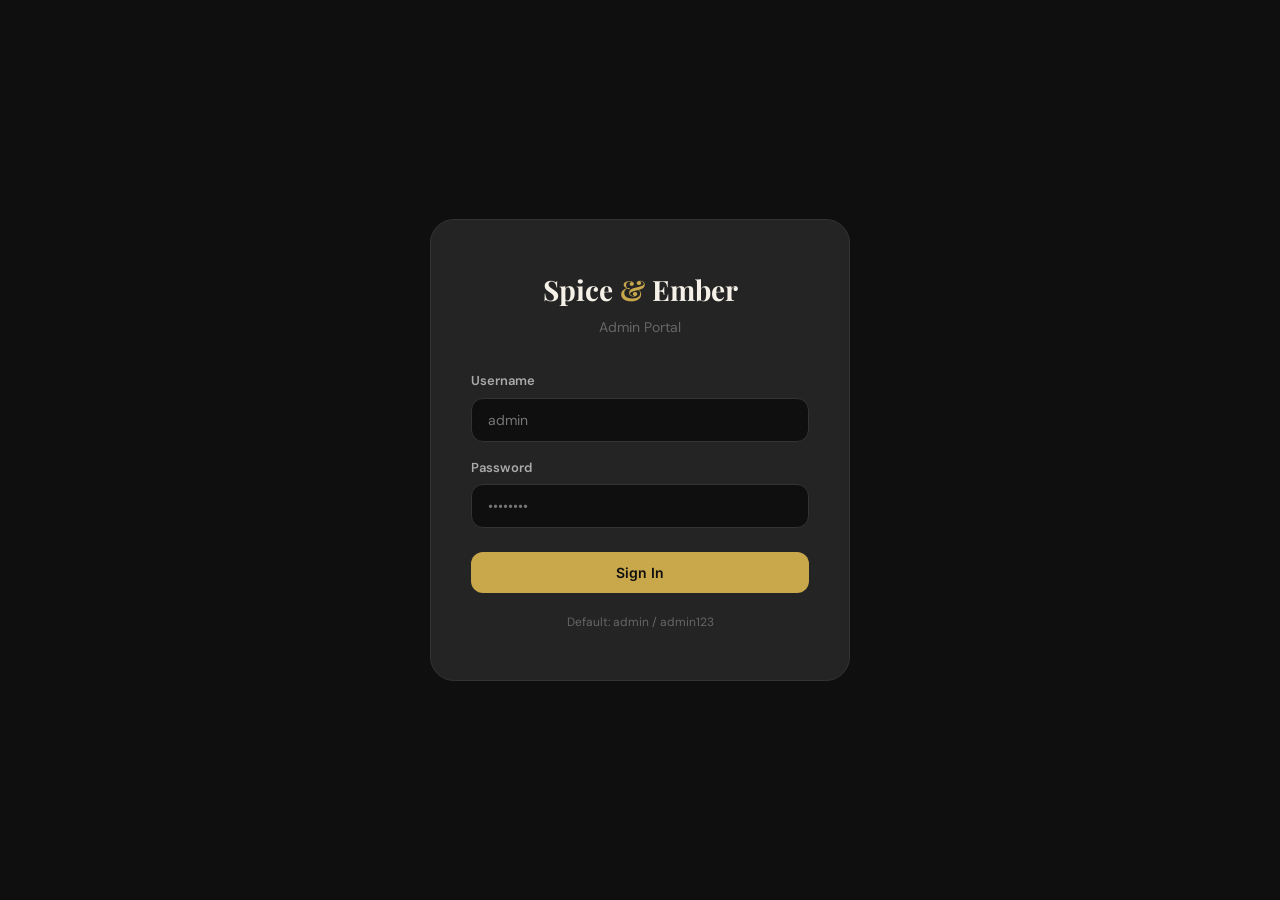
<file: admin/index.html>
<!DOCTYPE html>
<html lang="en">
<head>
  <meta charset="UTF-8">
  <meta name="viewport" content="width=device-width, initial-scale=1.0">
  <title>Admin Login — Spice & Ember</title>
  <link rel="preconnect" href="https://fonts.googleapis.com">
  <link rel="preconnect" href="https://fonts.gstatic.com" crossorigin>
  <link href="https://fonts.googleapis.com/css2?family=Playfair+Display:wght@400;600;700&family=DM+Sans:wght@400;500;700&family=Inter:wght@400;500;600;700&display=swap" rel="stylesheet">
  <link rel="stylesheet" href="../css/style.css">
  <link rel="icon" type="image/svg+xml" href="data:image/svg+xml,<svg xmlns='http://www.w3.org/2000/svg' viewBox='0 0 24 24'><path fill='%23C9A84C' d='M12 2C9 7 6 9.5 6 14a6 6 0 0 0 12 0c0-4.5-3-7-6-12zm0 18a4 4 0 0 1-4-4c0-2.5 1.5-4.3 4-7.5 2.5 3.2 4 5 4 7.5a4 4 0 0 1-4 4z'/></svg>">
  <style>
    .admin-login-section {
      min-height: 100vh;
      display: flex;
      align-items: center;
      justify-content: center;
      padding: 20px;
    }
    .admin-login-card {
      background: var(--surface);
      border: 1px solid var(--border);
      border-radius: var(--radius-xl);
      padding: 48px 40px;
      width: 100%;
      max-width: 420px;
      text-align: center;
    }
    .admin-login-logo {
      font-family: var(--font-heading);
      font-size: 28px;
      font-weight: 700;
      color: var(--cream);
      margin-bottom: 4px;
    }
    .admin-login-logo span { color: var(--gold); }
    .admin-login-sub {
      font-size: 14px;
      color: var(--text-muted);
      margin-bottom: 32px;
    }
    .admin-login-card .form-group {
      text-align: left;
    }
    .admin-login-error {
      background: rgba(239,68,68,0.1);
      color: var(--error);
      padding: 10px 16px;
      border-radius: var(--radius-sm);
      font-size: 13px;
      margin-bottom: 16px;
      display: none;
    }
  </style>
</head>
<body>
  <section class="admin-login-section">
    <div class="admin-login-card">
      <div class="admin-login-logo">Spice <span>&amp;</span> Ember</div>
      <p class="admin-login-sub">Admin Portal</p>
      <div class="admin-login-error" id="loginError">Invalid credentials. Please try again.</div>
      <form id="adminLoginForm">
        <div class="form-group">
          <label for="username">Username</label>
          <input type="text" id="username" name="username" placeholder="admin" required>
        </div>
        <div class="form-group">
          <label for="password">Password</label>
          <input type="password" id="password" name="password" placeholder="••••••••" required>
        </div>
        <button type="submit" class="btn btn-primary btn-full" style="margin-top:8px">Sign In</button>
      </form>
      <p style="margin-top:20px;font-size:12px;color:var(--text-muted)">Default: admin / admin123</p>
    </div>
  </section>

  <script>
    document.getElementById('adminLoginForm').addEventListener('submit', function(e) {
      e.preventDefault();
      const username = document.getElementById('username').value;
      const password = document.getElementById('password').value;
      if (username === 'admin' && password === 'admin123') {
        localStorage.setItem('spice-ember-admin', 'true');
        window.location.href = 'dashboard.html';
      } else {
        document.getElementById('loginError').style.display = 'block';
      }
    });
  </script>
</body>
</html>
</file>
<file: css/style.css>
/* ============================================
   SPICE & EMBER - MAIN STYLESHEET
   ============================================ */

:root {
  --bg: #0f0f0f;
  --bg-secondary: #1a1a1a;
  --surface: #242424;
  --surface-2: #2d2d2d;
  --gold: #c9a84c;
  --gold-light: #e8c76a;
  --cream: #f5f0e8;
  --text-primary: #f5f0e8;
  --text-secondary: #aaaaaa;
  --text-muted: #666666;
  --border: #333333;
  --border-light: #444444;
  --success: #4caf50;
  --error: #e53935;
  --overlay: rgba(0,0,0,0.85);
  --shadow: rgba(0,0,0,0.3);
  --font-heading: 'Playfair Display', serif;
  --font-body: 'DM Sans', sans-serif;
  --font-accent: 'Inter', sans-serif;
  --radius-sm: 8px;
  --radius-md: 12px;
  --radius-lg: 16px;
  --radius-xl: 24px;
  --transition: 0.3s ease;
}

body.light-mode {
  --bg: #f8f5f0;
  --bg-secondary: #ffffff;
  --surface: #ffffff;
  --surface-2: #f0ebe3;
  --gold: #b8943e;
  --gold-light: #c9a84c;
  --cream: #1a1a1a;
  --text-primary: #1a1a1a;
  --text-secondary: #555555;
  --text-muted: #888888;
  --border: #e0d8cc;
  --border-light: #d0c8bc;
  --overlay: rgba(0,0,0,0.5);
  --shadow: rgba(0,0,0,0.1);
}

*, *::before, *::after { margin: 0; padding: 0; box-sizing: border-box; }
html { scroll-behavior: smooth; -webkit-font-smoothing: antialiased; }
body { font-family: var(--font-body); background: var(--bg); color: var(--text-primary); line-height: 1.6; min-height: 100vh; overflow-x: hidden; transition: background 0.3s, color 0.3s; }
body * { transition: background 0.3s, color 0.3s, border-color 0.3s, box-shadow 0.3s; }
h1,h2,h3,h4,h5,h6 { font-family: var(--font-heading); font-weight: 700; line-height: 1.2; }
a { color: var(--gold); text-decoration: none; }
a:hover { color: var(--gold-light); }
img { max-width: 100%; height: auto; display: block; }

::-webkit-scrollbar { width: 8px; height: 8px; }
::-webkit-scrollbar-track { background: var(--bg-secondary); }
::-webkit-scrollbar-thumb { background: var(--border); border-radius: 4px; }
::-webkit-scrollbar-thumb:hover { background: var(--text-muted); }

@keyframes fadeInUp { from { opacity: 0; transform: translateY(30px); } to { opacity: 1; transform: translateY(0); } }
@keyframes fadeInDown { from { opacity: 0; transform: translateY(-30px); } to { opacity: 1; transform: translateY(0); } }
@keyframes scaleIn { from { opacity: 0; transform: scale(0.9); } to { opacity: 1; transform: scale(1); } }
@keyframes goldPulse { 0%,100% { box-shadow: 0 0 0 0 rgba(201,168,76,0.4); } 50% { box-shadow: 0 0 0 10px rgba(201,168,76,0); } }
@keyframes bounceY { 0%,100% { transform: translateY(0); } 50% { transform: translateY(-10px); } }
@keyframes spin { from { transform: rotate(0deg); } to { transform: rotate(360deg); } }
@keyframes slideInRight { from { opacity: 0; transform: translateX(100px); } to { opacity: 1; transform: translateX(0); } }
@keyframes slideInLeft { from { opacity: 0; transform: translateX(-100px); } to { opacity: 1; transform: translateX(0); } }
@keyframes wordFade { from { opacity: 0; transform: translateY(20px); } to { opacity: 1; transform: translateY(0); } }
@keyframes shimmer { 0% { background-position: -200% 0; } 100% { background-position: 200% 0; } }
@keyframes floatUp { 0%,100% { transform: translateY(0); } 50% { transform: translateY(-5px); } }
@keyframes growLine { from { width: 0; } to { width: 80px; } }
@keyframes cartShake { 0%,100% { transform: rotate(0); } 25% { transform: rotate(-10deg); } 75% { transform: rotate(10deg); } }
@keyframes slideInBottom { from { transform: translateY(100%); } to { transform: translateY(0); } }

.skeleton { background: linear-gradient(90deg, var(--surface) 25%, var(--surface-2) 50%, var(--surface) 75%); background-size: 200% 100%; animation: shimmer 1.5s infinite; border-radius: var(--radius-md); }
.skeleton-text { height: 16px; margin-bottom: 8px; }
.skeleton-title { height: 24px; width: 60%; margin-bottom: 12px; }
.skeleton-image { height: 200px; width: 100%; border-radius: var(--radius-lg); }

.stars { display: flex; align-items: center; gap: 2px; font-size: 14px; }
.star { color: var(--text-muted); }
.star.filled { color: var(--gold); }
.rating-count { font-size: 12px; color: var(--text-muted); margin-left: 4px; }

.qty-selector { display: flex; align-items: center; gap: 8px; background: var(--surface); border-radius: var(--radius-xl); padding: 4px; border: 1px solid var(--border); }
.qty-btn { width: 32px; height: 32px; border-radius: 50%; border: none; background: var(--surface-2); color: var(--text-primary); font-size: 18px; cursor: pointer; display: flex; align-items: center; justify-content: center; transition: all 0.3s; }
.qty-btn:hover { background: var(--gold); color: var(--bg); }
.qty-value { font-family: var(--font-accent); font-weight: 600; font-size: 16px; min-width: 24px; text-align: center; }

/* Theme toggle pill switch */
.theme-toggle { position: relative; width: 48px; height: 26px; border-radius: 13px; border: 1px solid var(--border); background: var(--surface); cursor: pointer; display: flex; align-items: center; padding: 2px; transition: all 0.3s; flex-shrink: 0; }
.theme-toggle:hover { border-color: var(--gold); }
.theme-toggle-track { position: absolute; inset: 0; border-radius: 13px; background: var(--surface-2); transition: background 0.3s; }
.theme-toggle-thumb { position: relative; width: 20px; height: 20px; border-radius: 50%; background: var(--gold); transition: transform 0.3s; display: flex; align-items: center; justify-content: center; }
.theme-toggle-thumb svg { width: 12px; height: 12px; fill: var(--bg); }
body.dark-mode .theme-toggle-thumb, .theme-toggle .theme-toggle-thumb { transform: translateX(0); }
body.light-mode .theme-toggle-thumb { transform: translateX(22px); }

.navbar { position: fixed; top: 0; left: 0; right: 0; z-index: 1000; background: rgba(15,15,15,0.95); backdrop-filter: blur(10px); border-bottom: 1px solid var(--border); transition: all 0.3s; }
body.light-mode .navbar { background: rgba(248,245,240,0.95); }
.navbar.scrolled { box-shadow: 0 4px 20px var(--shadow); }
.navbar-container { max-width: 1200px; margin: 0 auto; padding: 0 20px; display: flex; align-items: center; justify-content: space-between; height: 64px; }
.navbar-left, .navbar-right { display: flex; align-items: center; gap: 12px; }
.navbar-brand { font-family: var(--font-heading); font-size: 22px; font-weight: 700; color: var(--cream); display: flex; align-items: center; gap: 8px; }
.navbar-brand span { color: var(--gold); }

/* Brand name mobile fix */
@media (max-width: 480px) {
  .navbar-brand { font-size: clamp(13px, 4vw, 18px); }
}

/* Icon buttons */
.nav-icon-btn, .auth-logout-btn { background: none; border: none; cursor: pointer; padding: 6px; border-radius: 6px; transition: all 0.25s ease; display: flex; align-items: center; justify-content: center; color: var(--text-secondary); }
.nav-icon-btn:hover, .auth-logout-btn:hover { background: var(--surface); color: var(--gold); }
.nav-icon-btn svg, .auth-logout-btn svg { width: 20px; height: 20px; fill: currentColor; }

/* Auth user menu */
.auth-user-menu { display: flex; align-items: center; gap: 8px; padding: 4px 8px 4px 4px; border-radius: 12px; background: var(--surface); border: 1px solid var(--border); transition: all 0.25s ease; }
.auth-user-menu:hover { border-color: var(--gold); }
.auth-avatar { width: 30px; height: 30px; border-radius: 50%; background: linear-gradient(135deg, var(--gold), var(--gold-light)); color: #000; display: flex; align-items: center; justify-content: center; font-size: 13px; font-weight: 700; font-family: var(--font-accent); flex-shrink: 0; }
.auth-user-name { font-size: 13px; font-weight: 500; color: var(--text-primary); max-width: 100px; overflow: hidden; text-overflow: ellipsis; white-space: nowrap; }
/* Hamburger button with 3 bars */
.nav-menu-btn { width: 40px; height: 40px; border-radius: var(--radius-md); border: 1px solid var(--border); background: var(--surface); color: var(--text-primary); cursor: pointer; display: flex; align-items: center; justify-content: center; transition: all 0.3s; padding: 8px; }
.nav-menu-btn:hover { border-color: var(--gold); }
.hamburger-bars { display: flex; flex-direction: column; gap: 5px; width: 20px; }
.hamburger-bars span { display: block; height: 2px; background: var(--text-primary); border-radius: 2px; transition: all 0.3s; }
.hamburger-bars span:nth-child(1) { width: 100%; }
.hamburger-bars span:nth-child(2) { width: 75%; }
.hamburger-bars span:nth-child(3) { width: 100%; }
.nav-menu-btn:hover .hamburger-bars span { background: var(--gold); }
.nav-menu-btn:hover .hamburger-bars span:nth-child(2) { width: 100%; }
.nav-menu-btn:hover { border-color: var(--gold); }
.nav-links { display: none; align-items: center; gap: 24px; }
/* Nav links with underline hover */
.nav-links a { position: relative; color: var(--text-secondary); font-size: 14px; font-weight: 500; text-transform: uppercase; letter-spacing: 0.5px; transition: color 0.3s; padding: 4px 0; }
.nav-links a:hover, .nav-links a.active { color: var(--gold); }
.nav-links a::after { content: ''; position: absolute; bottom: -2px; left: 0; width: 0; height: 2px; background: #e05e1a; transition: width 0.25s; }
.nav-links a:hover::after, .nav-links a.active::after { width: 100%; }
/* Cart button */
.nav-cart-btn { position: relative; background: none; border: none; cursor: pointer; padding: 6px; border-radius: 6px; transition: all 0.25s ease; display: flex; align-items: center; justify-content: center; color: var(--text-secondary); text-decoration: none; }
.nav-cart-btn:hover { background: var(--surface); color: var(--gold); }
.nav-cart-btn svg { width: 20px; height: 20px; fill: currentColor; }
.cart-badge { position: absolute; top: -4px; right: -4px; width: 20px; height: 20px; border-radius: 50%; background: var(--gold); color: var(--bg); font-size: 11px; font-weight: 700; display: flex; align-items: center; justify-content: center; font-family: var(--font-accent); }
.cart-badge.shake { animation: cartShake 0.4s ease; }

/* Mobile menu overlay */
.mobile-menu-overlay { position: fixed; top: 0; left: 0; right: 0; bottom: 0; background: var(--overlay); z-index: 1050; opacity: 0; visibility: hidden; transition: all 0.3s; }
.mobile-menu-overlay.open { opacity: 1; visibility: visible; }

/* Mobile menu drawer */
.mobile-menu { position: fixed; right: 0; top: 0; height: 100vh; width: min(280px, 85vw); background: var(--bg-secondary); z-index: 1100; padding: 24px 20px; transform: translateX(100%); transition: transform 0.3s; border-left: 1px solid var(--border); display: flex; flex-direction: column; }
.mobile-menu.open { transform: translateX(0); }
.mobile-menu-header { display: flex; align-items: center; justify-content: space-between; padding-bottom: 20px; margin-bottom: 16px; border-bottom: 1px solid var(--border); }
.mobile-menu-close { background: none; border: none; cursor: pointer; padding: 6px; border-radius: 6px; transition: all 0.25s ease; display: flex; align-items: center; justify-content: center; color: var(--text-secondary); }
.mobile-menu-close:hover { background: var(--surface); color: var(--gold); }
.mobile-menu-close svg { width: 20px; height: 20px; fill: currentColor; }
.mobile-menu a { display: flex; align-items: center; gap: 12px; padding: 14px 0; color: var(--text-primary); font-size: 15px; font-weight: 500; border-bottom: 1px solid var(--border); transition: color 0.3s; text-decoration: none; }
.mobile-menu a:hover { color: var(--gold); }
.mobile-menu-divider { height: 1px; background: var(--border); margin: 12px 0; }

/* Search bar */
.search-bar { position: relative; width: 100%; max-width: 600px; margin: 0 auto; }
.search-bar input { width: 100%; padding: 14px 48px 14px 48px; border-radius: var(--radius-xl); border: 1px solid var(--border); background: var(--surface); color: var(--text-primary); font-size: 15px; font-family: var(--font-body); outline: none; transition: all 0.3s; }
.search-bar input::placeholder { color: var(--text-muted); }
.search-bar input:focus { border-color: var(--gold); box-shadow: 0 0 0 3px rgba(201,168,76,0.15); }
.search-icon { position: absolute; left: 16px; top: 50%; transform: translateY(-50%); color: var(--text-muted); pointer-events: none; display: flex; align-items: center; justify-content: center; }
.search-icon svg { width: 18px; height: 18px; fill: currentColor; }
.search-filter-btn { position: absolute; right: 12px; top: 50%; transform: translateY(-50%); width: 32px; height: 32px; border-radius: 50%; border: none; background: transparent; color: var(--text-muted); cursor: pointer; display: flex; align-items: center; justify-content: center; transition: all 0.3s; }
.search-filter-btn:hover { color: var(--gold); background: var(--surface-2); }
.search-filter-btn svg { width: 16px; height: 16px; fill: currentColor; }

.category-pills { display: flex; gap: 12px; overflow-x: auto; padding: 8px 4px; scrollbar-width: none; }
.category-pills::-webkit-scrollbar { display: none; }
.category-pill { display: flex; align-items: center; gap: 8px; padding: 10px 20px; border-radius: var(--radius-md); border: 1px solid var(--border); background: var(--surface); color: var(--text-secondary); font-size: 14px; font-weight: 500; cursor: pointer; white-space: nowrap; transition: all 0.3s; flex-shrink: 0; }
.category-pill:hover { border-color: var(--gold); color: var(--text-primary); }
.category-pill.active { background: var(--gold); color: var(--bg); border-color: var(--gold); }
.category-pill .pill-icon { font-size: 18px; }

.menu-grid { display: grid; grid-template-columns: repeat(auto-fill, minmax(280px, 1fr)); gap: 24px; padding: 20px 0; }
.menu-card { background: var(--surface); border: 1px solid var(--border); border-radius: var(--radius-lg); overflow: hidden; cursor: pointer; transition: all 0.3s; position: relative; }
.menu-card:hover { transform: translateY(-4px); border-color: var(--gold); box-shadow: 0 8px 32px rgba(201,168,76,0.1); }
.menu-card-image { position: relative; width: 100%; height: 200px; overflow: hidden; }
.menu-card-image img { width: 100%; height: 100%; object-fit: cover; transition: transform 0.3s; }
.menu-card:hover .menu-card-image img { transform: scale(1.05); }
.menu-card-badge { position: absolute; top: 12px; left: 12px; padding: 4px 10px; border-radius: var(--radius-sm); font-size: 11px; font-weight: 600; text-transform: uppercase; }
.menu-card-badge.veg { background: var(--success); color: white; }
.menu-card-badge.non-veg { background: var(--error); color: white; }
.menu-card-content { padding: 16px; }
.menu-card-name { font-family: var(--font-heading); font-size: 18px; font-weight: 700; color: var(--cream); margin-bottom: 6px; }
body.light-mode .menu-card-name { color: var(--cream); }
.menu-card-desc { font-size: 13px; color: var(--text-muted); margin-bottom: 10px; line-height: 1.4; display: -webkit-box; -webkit-line-clamp: 2; -webkit-box-orient: vertical; overflow: hidden; }
.menu-card-footer { display: flex; align-items: center; justify-content: space-between; margin-top: 12px; }
.menu-card-price { font-family: var(--font-accent); font-size: 18px; font-weight: 700; color: var(--gold); }
.menu-card-rating { display: flex; align-items: center; gap: 4px; }
.menu-card-add { position: absolute; bottom: 16px; right: 16px; width: 36px; height: 36px; border-radius: 50%; background: var(--gold); color: var(--bg); border: none; cursor: pointer; display: flex; align-items: center; justify-content: center; font-size: 20px; font-weight: 700; transition: all 0.3s; opacity: 0; transform: scale(0.8); }
.menu-card:hover .menu-card-add { opacity: 1; transform: scale(1); }
.menu-card-add:hover { transform: scale(1.1) !important; box-shadow: 0 0 20px rgba(201,168,76,0.4); }

/* ===== CONTAINER & SECTIONS ===== */
.container { max-width: 1200px; margin: 0 auto; padding: 0 20px; }
.section { padding: 80px 0; }
.section-header { text-align: center; max-width: 600px; margin: 0 auto 48px; }
.section-tag { display: inline-block; font-family: var(--font-accent); font-size: 12px; font-weight: 600; text-transform: uppercase; letter-spacing: 2px; color: var(--gold); margin-bottom: 12px; }
.section-title { font-size: 36px; color: var(--text-primary); margin-bottom: 16px; }
.section-desc { font-size: 16px; color: var(--text-secondary); line-height: 1.6; }
.section-footer { text-align: center; margin-top: 32px; }

/* ===== BUTTONS ===== */
.btn { display: inline-flex; align-items: center; justify-content: center; gap: 8px; padding: 12px 24px; border-radius: var(--radius-md); font-family: var(--font-accent); font-size: 14px; font-weight: 600; cursor: pointer; transition: all 0.3s; border: none; text-decoration: none; }
.btn-primary { background: var(--gold); color: var(--bg); }
.btn-primary:hover { background: var(--gold-light); transform: translateY(-2px); box-shadow: 0 4px 20px rgba(201,168,76,0.3); }
.btn-outline { background: transparent; color: var(--gold); border: 1px solid var(--gold); }
.btn-outline:hover { background: var(--gold); color: var(--bg); transform: translateY(-2px); }
.btn-lg { padding: 16px 32px; font-size: 16px; }
.btn-sm { padding: 8px 16px; font-size: 13px; }
.btn-full { width: 100%; }

/* ===== HERO ===== */
.hero { position: relative; min-height: 100vh; display: flex; align-items: center; justify-content: center; overflow: hidden; padding-top: 64px; }
.hero-bg { position: absolute; inset: 0; background: linear-gradient(135deg, #0f0f0f 0%, #1a0f0a 30%, #0f0f0f 60%, #1a1208 100%); }
.hero-bg::before { content: ''; position: absolute; inset: 0; background: radial-gradient(ellipse at 50% 80%, rgba(201,168,76,0.08) 0%, transparent 60%); }
.hero-overlay { position: absolute; inset: 0; background: url("data:image/svg+xml,%3Csvg width='60' height='60' viewBox='0 0 60 60' xmlns='http://www.w3.org/2000/svg'%3E%3Cg fill='none' fill-rule='evenodd'%3E%3Cg fill='%23c9a84c' fill-opacity='0.03'%3E%3Cpath d='M36 34v-4h-2v4h-4v2h4v4h2v-4h4v-2h-4zm0-30V0h-2v4h-4v2h4v4h2V6h4V4h-4zM6 34v-4H4v4H0v2h4v4h2v-4h4v-2H6zM6 4V0H4v4H0v2h4v4h2V6h4V4H6z'/%3E%3C/g%3E%3C/g%3E%3C/svg%3E"); opacity: 0.5; }
.hero-content { position: relative; z-index: 2; text-align: center; max-width: 800px; padding: 0 20px; animation: fadeInUp 1s ease; }
.hero-badge { display: inline-block; padding: 8px 20px; border-radius: 50px; background: rgba(201,168,76,0.1); border: 1px solid rgba(201,168,76,0.3); color: var(--gold); font-size: 13px; font-weight: 600; margin-bottom: 24px; font-family: var(--font-accent); }
.hero-title { font-size: clamp(48px, 8vw, 96px); font-weight: 700; line-height: 1.05; margin-bottom: 24px; color: var(--cream); }
.hero-title span { color: var(--gold); }
.hero-subtitle { font-size: 18px; color: var(--text-secondary); max-width: 560px; margin: 0 auto 40px; line-height: 1.6; }
.hero-actions { display: flex; gap: 16px; justify-content: center; flex-wrap: wrap; margin-bottom: 48px; }
.hero-stats { display: flex; justify-content: center; gap: 48px; }
.hero-stat { text-align: center; }
.hero-stat-value { display: block; font-family: var(--font-heading); font-size: 32px; font-weight: 700; color: var(--gold); }
.hero-stat-label { font-size: 13px; color: var(--text-muted); text-transform: uppercase; letter-spacing: 1px; }
.hero-scroll { position: absolute; bottom: 32px; left: 50%; transform: translateX(-50%); display: flex; flex-direction: column; align-items: center; gap: 8px; color: var(--text-muted); font-size: 12px; text-transform: uppercase; letter-spacing: 2px; animation: bounceY 2s infinite; }

/* ===== PAGE HEADER ===== */
.page-header { padding: 120px 0 60px; background: linear-gradient(180deg, var(--bg) 0%, var(--bg-secondary) 100%); text-align: center; }
.page-header-content { max-width: 600px; margin: 0 auto; }
.page-header-content h1 { font-size: 48px; margin-bottom: 16px; }
.page-header-content p { font-size: 16px; color: var(--text-secondary); }

/* ===== EXPERIENCE SECTION ===== */
.experience-section { background: var(--bg-secondary); }
.experience-grid { display: grid; grid-template-columns: 1fr 1fr; gap: 64px; align-items: center; }
.experience-content p { font-size: 16px; color: var(--text-secondary); line-height: 1.7; margin-bottom: 32px; }
.experience-features { display: flex; flex-direction: column; gap: 24px; }
.exp-feature { display: flex; gap: 16px; }
.exp-icon { font-size: 28px; flex-shrink: 0; width: 48px; height: 48px; display: flex; align-items: center; justify-content: center; background: rgba(201,168,76,0.1); border-radius: var(--radius-md); }
.exp-feature h4 { font-family: var(--font-heading); font-size: 16px; margin-bottom: 4px; }
.exp-feature p { font-size: 14px; color: var(--text-muted); margin-bottom: 0; }
.experience-image { position: relative; }
.exp-img-main { width: 100%; height: 500px; border-radius: var(--radius-xl); background: linear-gradient(135deg, var(--surface) 0%, var(--surface-2) 100%); position: relative; overflow: hidden; }
.exp-img-main::before { content: '🔥'; position: absolute; top: 50%; left: 50%; transform: translate(-50%, -50%); font-size: 120px; opacity: 0.3; }
.exp-img-accent { position: absolute; bottom: -20px; right: -20px; width: 200px; height: 200px; border-radius: var(--radius-lg); background: linear-gradient(135deg, var(--gold) 0%, var(--gold-light) 100%); opacity: 0.1; }

/* ===== TESTIMONIALS ===== */
.testimonials-section { background: var(--bg-secondary); }
.testimonials-grid { display: grid; grid-template-columns: repeat(auto-fit, minmax(280px, 1fr)); gap: 24px; }
.testimonial-card { background: var(--surface); border: 1px solid var(--border); border-radius: var(--radius-lg); padding: 24px; transition: all 0.3s; }
.testimonial-card:hover { border-color: var(--gold); transform: translateY(-4px); }
.testimonial-stars { margin-bottom: 16px; font-size: 16px; }
.testimonial-text { font-size: 15px; color: var(--text-secondary); line-height: 1.6; margin-bottom: 20px; font-style: italic; }
.testimonial-author { display: flex; align-items: center; gap: 12px; }
.testimonial-avatar { width: 40px; height: 40px; border-radius: 50%; background: var(--gold); color: var(--bg); display: flex; align-items: center; justify-content: center; font-weight: 700; font-size: 16px; }
.testimonial-name { font-weight: 600; font-size: 14px; }
.testimonial-role { font-size: 12px; color: var(--text-muted); }

/* ===== NEWSLETTER ===== */
.newsletter-section { padding: 60px 0; }
.newsletter-card { background: linear-gradient(135deg, var(--surface) 0%, var(--surface-2) 100%); border: 1px solid var(--border); border-radius: var(--radius-xl); padding: 64px; text-align: center; }
.newsletter-content { max-width: 500px; margin: 0 auto; }
.newsletter-content h2 { font-size: 32px; margin-bottom: 12px; }
.newsletter-content p { color: var(--text-secondary); margin-bottom: 24px; }
.newsletter-input-group { display: flex; gap: 12px; }
.newsletter-input-group input { flex: 1; padding: 14px 20px; border-radius: var(--radius-md); border: 1px solid var(--border); background: var(--bg); color: var(--text-primary); font-size: 15px; font-family: var(--font-body); outline: none; transition: border-color 0.3s; }
.newsletter-input-group input:focus { border-color: var(--gold); }

/* ===== FOOTER ===== */
.footer { background: var(--bg-secondary); border-top: 1px solid var(--border); padding: 64px 0 32px; }
.footer-grid { display: grid; grid-template-columns: 2fr 1fr 1fr 1fr; gap: 48px; margin-bottom: 48px; }
.footer-brand h3 { font-family: var(--font-heading); font-size: 24px; margin-bottom: 12px; color: var(--cream); }
.footer-brand h3 span { color: var(--gold); }
.footer-brand p { font-size: 14px; color: var(--text-muted); line-height: 1.6; margin-bottom: 20px; }
.footer-social { display: flex; gap: 12px; }
.footer-social a { width: 40px; height: 40px; border-radius: 50%; border: 1px solid var(--border); display: flex; align-items: center; justify-content: center; transition: all 0.3s; color: var(--text-muted); }
.footer-social a:hover { border-color: var(--gold); background: rgba(201,168,76,0.1); color: var(--gold); }
.footer-social a svg { width: 18px; height: 18px; fill: currentColor; }
.footer-links h4 { font-family: var(--font-heading); font-size: 16px; margin-bottom: 16px; color: var(--cream); }
.footer-links a, .footer-links p { display: block; font-size: 14px; color: var(--text-muted); margin-bottom: 8px; transition: color 0.3s; }
.footer-links a:hover { color: var(--gold); }
.footer-bottom { border-top: 1px solid var(--border); padding-top: 24px; text-align: center; font-size: 14px; color: var(--text-muted); }

/* ===== BOOKING LAYOUT ===== */
.booking-layout { display: grid; grid-template-columns: 1fr 2fr; gap: 48px; align-items: start; }
.booking-info { display: flex; flex-direction: column; gap: 24px; }
.booking-info-card { background: var(--surface); border: 1px solid var(--border); border-radius: var(--radius-lg); padding: 24px; }
.booking-info-card h3 { font-family: var(--font-heading); font-size: 18px; margin-bottom: 16px; }
.booking-info-card p { font-size: 14px; color: var(--text-secondary); margin-bottom: 8px; }
.info-row { display: flex; justify-content: space-between; padding: 8px 0; border-bottom: 1px solid var(--border); font-size: 14px; }
.info-row:last-child { border-bottom: none; }
.info-row span:first-child { color: var(--text-muted); }
.info-row span:last-child { color: var(--text-primary); font-weight: 500; }

/* ===== FORMS ===== */
.booking-form, .review-form, .contact-form { background: var(--surface); border: 1px solid var(--border); border-radius: var(--radius-xl); padding: 32px; }
.form-row { display: grid; grid-template-columns: 1fr 1fr; gap: 16px; }
.form-group { margin-bottom: 16px; }
.form-group label { display: block; font-size: 13px; font-weight: 600; color: var(--text-secondary); margin-bottom: 6px; }
.form-group input, .form-group select, .form-group textarea { width: 100%; padding: 12px 16px; border-radius: var(--radius-md); border: 1px solid var(--border); background: var(--bg); color: var(--text-primary); font-size: 14px; font-family: var(--font-body); outline: none; transition: border-color 0.3s; }
.form-group input:focus, .form-group select:focus, .form-group textarea:focus { border-color: var(--gold); box-shadow: 0 0 0 3px rgba(201,168,76,0.1); }
.form-group textarea { resize: vertical; min-height: 80px; }

/* ===== CART LAYOUT ===== */
.cart-layout { display: grid; grid-template-columns: 1fr 380px; gap: 32px; align-items: start; }
.cart-header { display: flex; align-items: center; justify-content: space-between; margin-bottom: 24px; }
.cart-header h2 { font-family: var(--font-heading); font-size: 24px; }
.cart-items { display: flex; flex-direction: column; gap: 16px; }
.cart-empty { text-align: center; padding: 64px 20px; background: var(--surface); border: 1px solid var(--border); border-radius: var(--radius-lg); }
.cart-empty-icon { font-size: 64px; margin-bottom: 16px; }
.cart-empty h3 { font-size: 24px; margin-bottom: 8px; }
.cart-empty p { color: var(--text-muted); margin-bottom: 24px; }
.cart-item { display: flex; align-items: center; gap: 16px; padding: 16px; background: var(--surface); border: 1px solid var(--border); border-radius: var(--radius-lg); transition: all 0.3s; }
.cart-item:hover { border-color: var(--border-light); }
.cart-item-image { position: relative; width: 80px; height: 80px; border-radius: var(--radius-md); overflow: hidden; flex-shrink: 0; }
.cart-item-image img { width: 100%; height: 100%; object-fit: cover; }
.cart-item-type { position: absolute; top: 4px; left: 4px; font-size: 14px; }
.cart-item-details { flex: 1; min-width: 0; }
.cart-item-name { font-family: var(--font-heading); font-size: 16px; margin-bottom: 4px; }
.cart-item-price { font-size: 14px; color: var(--gold); font-weight: 600; }
.cart-item-actions { display: flex; align-items: center; gap: 16px; }
.cart-item-total { font-family: var(--font-accent); font-weight: 700; font-size: 16px; min-width: 70px; text-align: right; }
.cart-item-remove { width: 32px; height: 32px; border-radius: 50%; border: 1px solid var(--border); background: transparent; color: var(--text-muted); cursor: pointer; display: flex; align-items: center; justify-content: center; font-size: 14px; transition: all 0.3s; flex-shrink: 0; }
.cart-item-remove:hover { border-color: var(--error); color: var(--error); background: rgba(239,68,68,0.1); }

/* ===== CART SUMMARY ===== */
.cart-sidebar { position: sticky; top: 88px; }
.cart-summary { background: var(--surface); border: 1px solid var(--border); border-radius: var(--radius-lg); padding: 24px; }
.cart-summary h3 { font-family: var(--font-heading); font-size: 20px; margin-bottom: 20px; }
.summary-row { display: flex; justify-content: space-between; align-items: center; padding: 8px 0; font-size: 14px; color: var(--text-secondary); }
.summary-total { font-size: 18px; font-weight: 700; color: var(--text-primary); padding: 12px 0; }
.summary-divider { height: 1px; background: var(--border); margin: 8px 0; }
.free-delivery { color: var(--success); font-weight: 600; }
.delivery-progress { margin: 12px 0; }
.delivery-progress-text { font-size: 12px; color: var(--text-muted); margin-bottom: 8px; }
.delivery-progress-bar { height: 4px; background: var(--border); border-radius: 2px; overflow: hidden; }
.delivery-progress-fill { height: 100%; background: var(--gold); border-radius: 2px; transition: width 0.3s; }
.cart-summary .btn { margin-top: 12px; }
.cart-summary .btn:first-of-type { margin-top: 20px; }

/* ===== ABOUT PAGE ===== */
.about-story { display: grid; grid-template-columns: 1fr 1fr; gap: 64px; align-items: center; }
.about-image { position: relative; }
.about-img-placeholder { width: 100%; height: 500px; border-radius: var(--radius-xl); background: linear-gradient(135deg, var(--surface) 0%, var(--surface-2) 100%); position: relative; overflow: hidden; }
.about-img-placeholder::before { content: '🍽️'; position: absolute; top: 50%; left: 50%; transform: translate(-50%, -50%); font-size: 100px; opacity: 0.3; }
.about-content .section-title { font-size: 36px; }
.about-content p { font-size: 16px; color: var(--text-secondary); line-height: 1.7; margin-bottom: 16px; }
.about-signature { margin-top: 24px; }
.signature-line { width: 60px; height: 2px; background: var(--gold); margin-bottom: 12px; }
.about-signature p { font-family: var(--font-heading); font-size: 18px; color: var(--gold); font-style: italic; }

/* ===== STATS ===== */
.stats-section { background: var(--bg-secondary); }
.stats-grid { display: grid; grid-template-columns: repeat(4, 1fr); gap: 24px; }
.stat-card { text-align: center; padding: 32px; background: var(--surface); border: 1px solid var(--border); border-radius: var(--radius-lg); transition: all 0.3s; }
.stat-card:hover { border-color: var(--gold); transform: translateY(-4px); }
.stat-number { font-family: var(--font-heading); font-size: 48px; font-weight: 700; color: var(--gold); margin-bottom: 8px; }
.stat-label { font-size: 14px; color: var(--text-muted); text-transform: uppercase; letter-spacing: 1px; }

/* ===== VALUES ===== */
.values-grid { display: grid; grid-template-columns: repeat(auto-fit, minmax(260px, 1fr)); gap: 24px; }
.value-card { background: var(--surface); border: 1px solid var(--border); border-radius: var(--radius-lg); padding: 32px; text-align: center; transition: all 0.3s; }
.value-card:hover { border-color: var(--gold); transform: translateY(-4px); }
.value-icon { font-size: 48px; margin-bottom: 16px; }
.value-card h3 { font-family: var(--font-heading); font-size: 20px; margin-bottom: 12px; }
.value-card p { font-size: 14px; color: var(--text-secondary); line-height: 1.6; }

/* ===== TEAM ===== */
.team-grid { display: grid; grid-template-columns: repeat(auto-fit, minmax(240px, 1fr)); gap: 24px; }
.team-card { background: var(--surface); border: 1px solid var(--border); border-radius: var(--radius-lg); padding: 32px; text-align: center; transition: all 0.3s; }
.team-card:hover { border-color: var(--gold); transform: translateY(-4px); }
.team-avatar { width: 80px; height: 80px; border-radius: 50%; background: linear-gradient(135deg, var(--gold) 0%, var(--gold-light) 100%); color: var(--bg); display: flex; align-items: center; justify-content: center; font-family: var(--font-heading); font-size: 28px; font-weight: 700; margin: 0 auto 16px; }
.team-card h3 { font-family: var(--font-heading); font-size: 18px; margin-bottom: 4px; }
.team-role { font-size: 13px; color: var(--gold); font-weight: 600; margin-bottom: 12px; display: block; }
.team-card p { font-size: 14px; color: var(--text-secondary); }

/* ===== ERROR PAGE ===== */
.error-section { min-height: 100vh; display: flex; align-items: center; justify-content: center; text-align: center; padding: 120px 20px 60px; }
.error-content { max-width: 500px; }
.error-code { font-family: var(--font-heading); font-size: 120px; font-weight: 700; color: var(--gold); line-height: 1; margin-bottom: 16px; }
.error-content h1 { font-size: 32px; margin-bottom: 12px; }
.error-content p { color: var(--text-secondary); margin-bottom: 32px; }
.error-actions { display: flex; gap: 16px; justify-content: center; flex-wrap: wrap; }

/* ===== MODAL ===== */
.modal-overlay { position: fixed; inset: 0; background: var(--overlay); z-index: 2000; display: flex; align-items: center; justify-content: center; padding: 20px; opacity: 0; visibility: hidden; transition: all 0.3s; }
.modal-overlay.active { opacity: 1; visibility: visible; }
.modal-content { background: var(--surface); border: 1px solid var(--border); border-radius: var(--radius-xl); max-width: 500px; width: 100%; max-height: 90vh; overflow-y: auto; transform: scale(0.9); transition: transform 0.3s; }
.modal-overlay.active .modal-content { transform: scale(1); }
.modal-close { position: absolute; top: 16px; right: 16px; width: 36px; height: 36px; border-radius: 50%; border: 1px solid var(--border); background: var(--surface); color: var(--text-primary); cursor: pointer; display: flex; align-items: center; justify-content: center; font-size: 16px; transition: all 0.3s; z-index: 1; }
.modal-close:hover { border-color: var(--error); color: var(--error); }
.modal-image { width: 100%; height: 280px; overflow: hidden; border-radius: var(--radius-xl) var(--radius-xl) 0 0; position: relative; }
.modal-image img { width: 100%; height: 100%; object-fit: cover; }
.modal-body { padding: 24px; }
.modal-body .menu-card-badge { position: static; display: inline-block; margin-bottom: 12px; }
.modal-title { font-family: var(--font-heading); font-size: 24px; margin-bottom: 8px; }
.modal-desc { font-size: 14px; color: var(--text-secondary); line-height: 1.6; margin-bottom: 16px; }
.modal-rating { display: flex; align-items: center; gap: 8px; margin-bottom: 16px; }
.modal-price { font-family: var(--font-accent); font-size: 28px; font-weight: 700; color: var(--gold); margin-bottom: 20px; }
.modal-actions { display: flex; gap: 16px; align-items: center; }

/* ===== TOAST ===== */
.toast-container { position: fixed; bottom: 24px; right: 24px; z-index: 3000; }
.toast { display: flex; align-items: center; gap: 12px; padding: 16px 24px; border-radius: var(--radius-md); background: var(--surface); border: 1px solid var(--border); box-shadow: 0 8px 32px var(--shadow); transform: translateY(100px); opacity: 0; transition: all 0.3s; min-width: 280px; }
.toast-container.show .toast { transform: translateY(0); opacity: 1; }
.toast-success { border-left: 4px solid var(--success); }
.toast-error { border-left: 4px solid var(--error); }
.toast-info { border-left: 4px solid var(--gold); }
.toast-icon { font-size: 20px; flex-shrink: 0; }
.toast-success .toast-icon { color: var(--success); }
.toast-error .toast-icon { color: var(--error); }
.toast-info .toast-icon { color: var(--gold); }
.toast-message { font-size: 14px; color: var(--text-primary); }

/* ===== NO RESULTS ===== */
.no-results { text-align: center; padding: 64px 20px; grid-column: 1 / -1; }
.no-results-icon { font-size: 48px; margin-bottom: 16px; }
.no-results h3 { font-size: 24px; margin-bottom: 8px; }
.no-results p { color: var(--text-muted); margin-bottom: 24px; }

/* ===== MENU TOOLBAR ===== */
.menu-toolbar { margin-bottom: 24px; }
.menu-controls { display: flex; align-items: center; justify-content: space-between; gap: 16px; margin-top: 16px; flex-wrap: wrap; }
.sort-wrapper select { padding: 10px 16px; border-radius: var(--radius-md); border: 1px solid var(--border); background: var(--surface); color: var(--text-primary); font-size: 14px; font-family: var(--font-body); outline: none; cursor: pointer; transition: border-color 0.3s; }
.sort-wrapper select:focus { border-color: var(--gold); }

/* ===== LOADING SPINNER ===== */
.loading-spinner { display: flex; align-items: center; justify-content: center; padding: 40px; }
.spinner { width: 40px; height: 40px; border: 3px solid var(--border); border-top-color: var(--gold); border-radius: 50%; animation: spin 0.8s linear infinite; }

/* ===== RESPONSIVE ===== */
@media (max-width: 1024px) {
  .experience-grid { grid-template-columns: 1fr; gap: 40px; }
  .about-story { grid-template-columns: 1fr; gap: 40px; }
  .footer-grid { grid-template-columns: 1fr 1fr; gap: 32px; }
  .booking-layout { grid-template-columns: 1fr; }
  .cart-layout { grid-template-columns: 1fr; }
  .stats-grid { grid-template-columns: repeat(2, 1fr); }
}

@media (max-width: 768px) {
  .nav-links { display: none; }
  .section { padding: 60px 0; }
  .section-title { font-size: 28px; }
  .hero-title { font-size: 40px; }
  .hero-stats { gap: 24px; }
  .hero-stat-value { font-size: 24px; }
  .footer-grid { grid-template-columns: 1fr; gap: 24px; }
  .form-row { grid-template-columns: 1fr; }
  .newsletter-card { padding: 32px 24px; }
  .newsletter-input-group { flex-direction: column; }
  .stats-grid { grid-template-columns: repeat(2, 1fr); }
  .stat-number { font-size: 36px; }
  .page-header-content h1 { font-size: 36px; }
  .menu-controls { flex-direction: column; align-items: stretch; }
  .cart-item { flex-wrap: wrap; }
  .cart-item-actions { width: 100%; justify-content: flex-end; }
  .modal-image { height: 200px; }
}

@media (max-width: 480px) {
  .hero-title { font-size: 32px; }
  .hero-actions { flex-direction: column; align-items: stretch; }
  .hero-stats { flex-direction: column; gap: 16px; }
  .stats-grid { grid-template-columns: 1fr; }
  .menu-grid { grid-template-columns: 1fr; }
  .testimonials-grid { grid-template-columns: 1fr; }
  .values-grid { grid-template-columns: 1fr; }
  .team-grid { grid-template-columns: 1fr; }
  .error-code { font-size: 80px; }
}

/* ============================================
   SPICE & EMBER - MOBILE-FIRST REDESIGN
   ============================================ */

/* Mobile-first body reset for new layout */
body.mobile-redesign {
  margin: 0;
  overflow-x: hidden;
  background: #0D0C0A;
  font-family: 'Inter', sans-serif;
}

/* ===== TOP NAVBAR (mobile) ===== */
#top-navbar {
  position: fixed;
  top: 0;
  left: 0;
  right: 0;
  z-index: 100;
  display: flex;
  align-items: center;
  justify-content: space-between;
  padding: 14px 20px;
  gap: 12px;
  background: transparent;
  transition: background 0.3s;
}
#top-navbar.scrolled {
  background: rgba(13,12,10,0.92);
  backdrop-filter: blur(8px);
}
#top-navbar .search-bar {
  flex: 1;
  max-width: 60%;
  height: 40px;
  border-radius: 20px;
  background: rgba(255,255,255,0.15);
  border: none;
  color: #fff;
  padding: 0 16px;
  font-size: 14px;
  outline: none;
  font-family: 'Inter', sans-serif;
}
#top-navbar .search-bar::placeholder {
  color: rgba(255,255,255,0.5);
}
#top-navbar svg {
  color: #fff;
  cursor: pointer;
  flex-shrink: 0;
}

/* ===== HERO SECTION (mobile) ===== */
#hero {
  position: relative;
  height: 100vh;
  width: 100%;
  overflow: hidden;
  display: flex;
  align-items: flex-end;
}
#hero .hero-bg-img {
  position: absolute;
  inset: 0;
  width: 100%;
  height: 100%;
  object-fit: cover;
}
#hero .hero-overlay {
  position: absolute;
  inset: 0;
  background: linear-gradient(to bottom, rgba(0,0,0,0.2), rgba(0,0,0,0.7));
  z-index: 1;
}
#hero .hero-content {
  position: relative;
  z-index: 2;
  padding: 0 20px 60px;
  width: 100%;
}
#hero .hero-tag {
  display: inline-block;
  font-family: 'Inter', sans-serif;
  font-size: 11px;
  font-weight: 600;
  letter-spacing: 2px;
  color: #C9A84C;
  margin-bottom: 12px;
}
#hero .hero-title {
  font-family: 'Playfair Display', serif;
  font-size: 48px;
  font-weight: 700;
  color: #fff;
  line-height: 1.1;
  margin: 0 0 12px;
}
#hero .hero-title em {
  font-style: italic;
  color: #C9A84C;
}
#hero .hero-sub {
  font-family: 'Inter', sans-serif;
  font-size: 14px;
  color: rgba(255,255,255,0.7);
  line-height: 1.5;
  margin: 0 0 24px;
  max-width: 280px;
}
#hero .hero-dots {
  display: flex;
  gap: 6px;
  align-items: center;
}
#hero .hero-dot {
  width: 8px;
  height: 8px;
  border-radius: 50%;
  background: rgba(255,255,255,0.3);
  transition: all 0.3s;
}
#hero .hero-dot.active {
  width: 20px;
  border-radius: 4px;
  background: #C9A84C;
}
#hero .hero-menu-btn {
  position: absolute;
  bottom: 60px;
  right: 20px;
  z-index: 3;
  width: 44px;
  height: 44px;
  border-radius: 50%;
  background: rgba(255,255,255,0.2);
  backdrop-filter: blur(8px);
  border: none;
  color: #fff;
  font-size: 18px;
  cursor: pointer;
  display: flex;
  align-items: center;
  justify-content: center;
  letter-spacing: 2px;
}

/* ===== BOTTOM SHEET ===== */
#bottom-sheet {
  position: sticky;
  top: 0;
  min-height: 100vh;
  background: #fff;
  border-radius: 24px 24px 0 0;
  margin-top: -80px;
  padding: 12px 20px 120px;
  z-index: 10;
}
#bottom-sheet .sheet-handle {
  width: 40px;
  height: 4px;
  border-radius: 2px;
  background: #ddd;
  margin: 0 auto 16px;
}

/* Search row inside sheet */
#bottom-sheet .sheet-search-row {
  display: flex;
  align-items: center;
  gap: 12px;
  margin-bottom: 20px;
}
#bottom-sheet .sheet-search-row .search-input-wrap {
  flex: 1;
  position: relative;
}
#bottom-sheet .sheet-search-row .search-input-wrap svg {
  position: absolute;
  left: 14px;
  top: 50%;
  transform: translateY(-50%);
  color: #aaa;
  pointer-events: none;
}
#bottom-sheet .sheet-search-row .search-input-wrap input {
  width: 100%;
  height: 44px;
  border-radius: 22px;
  border: none;
  background: #F3F3F3;
  padding: 0 16px 0 42px;
  font-size: 14px;
  font-family: 'Inter', sans-serif;
  outline: none;
  color: #333;
}
#bottom-sheet .sheet-search-row .search-input-wrap input::placeholder {
  color: #aaa;
}
#bottom-sheet .sheet-search-row .heart-btn {
  width: 44px;
  height: 44px;
  border-radius: 50%;
  border: 1.5px solid #E0E0E0;
  background: #fff;
  display: flex;
  align-items: center;
  justify-content: center;
  cursor: pointer;
  flex-shrink: 0;
  color: #888;
  transition: all 0.2s;
}
#bottom-sheet .sheet-search-row .heart-btn:hover {
  border-color: #C9A84C;
  color: #C9A84C;
}

/* Category tabs */
#bottom-sheet .category-tabs {
  display: flex;
  gap: 8px;
  overflow-x: auto;
  padding: 4px 0 16px;
  scrollbar-width: none;
  -ms-overflow-style: none;
}
#bottom-sheet .category-tabs::-webkit-scrollbar {
  display: none;
}
#bottom-sheet .category-tabs .tab {
  padding: 8px 18px;
  border-radius: 20px;
  border: 1.5px solid #E0E0E0;
  font-size: 13px;
  font-family: 'Inter', sans-serif;
  background: #fff;
  color: #666;
  cursor: pointer;
  white-space: nowrap;
  flex-shrink: 0;
  transition: all 0.2s;
}
#bottom-sheet .category-tabs .tab.active {
  background: #1A1A1A;
  color: #fff;
  border-color: #1A1A1A;
}

/* Section header */
#bottom-sheet .section-header-row {
  display: flex;
  align-items: center;
  justify-content: space-between;
  margin-bottom: 16px;
}
#bottom-sheet .section-header-row h2 {
  font-family: 'Playfair Display', serif;
  font-size: 22px;
  color: #1A1A1A;
  margin: 0;
}
#bottom-sheet .section-header-row .filter-tabs {
  display: flex;
  gap: 12px;
}
#bottom-sheet .section-header-row .filter-tabs span {
  font-size: 12px;
  font-family: 'Inter', sans-serif;
  color: #888;
  cursor: pointer;
  padding-bottom: 2px;
  transition: all 0.2s;
}
#bottom-sheet .section-header-row .filter-tabs span.active {
  color: #C9A84C;
  border-bottom: 2px solid #C9A84C;
  font-weight: 600;
}

/* Food cards (horizontal scroll) */
#bottom-sheet .food-cards {
  display: flex;
  gap: 14px;
  overflow-x: auto;
  padding: 4px 0 8px;
  scrollbar-width: none;
  -ms-overflow-style: none;
}
#bottom-sheet .food-cards::-webkit-scrollbar {
  display: none;
}
#bottom-sheet .food-card {
  min-width: 155px;
  background: #F5F5F5;
  border-radius: 16px;
  overflow: hidden;
  flex-shrink: 0;
  position: relative;
}
#bottom-sheet .food-card .food-card-img {
  height: 130px;
  width: 100%;
  object-fit: cover;
  display: block;
}
#bottom-sheet .food-card .food-card-menu-btn {
  position: absolute;
  top: 8px;
  right: 8px;
  width: 28px;
  height: 28px;
  border-radius: 50%;
  background: rgba(255,255,255,0.85);
  border: none;
  color: #333;
  font-size: 14px;
  cursor: pointer;
  display: flex;
  align-items: center;
  justify-content: center;
  letter-spacing: 1px;
}
#bottom-sheet .food-card .food-card-body {
  padding: 10px 12px 14px;
}
#bottom-sheet .food-card .food-card-name {
  font-family: 'Inter', sans-serif;
  font-size: 14px;
  font-weight: 700;
  color: #1A1A1A;
  margin: 0 0 2px;
}
#bottom-sheet .food-card .food-card-sub {
  font-size: 11px;
  color: #888;
  margin: 0 0 6px;
}
#bottom-sheet .food-card .food-card-price {
  font-family: 'Inter', sans-serif;
  font-size: 15px;
  font-weight: 700;
  color: #1A1A1A;
}

/* Book Table banner */
#bottom-sheet .book-table-banner {
  margin-top: 24px;
  background: #1A1A1A;
  border-radius: 16px;
  padding: 16px;
  display: flex;
  align-items: center;
  gap: 12px;
}
#bottom-sheet .book-table-banner .banner-avatar {
  width: 48px;
  height: 48px;
  border-radius: 50%;
  object-fit: cover;
  flex-shrink: 0;
}
#bottom-sheet .book-table-banner .banner-text {
  flex: 1;
  min-width: 0;
}
#bottom-sheet .book-table-banner .banner-label {
  font-family: 'Inter', sans-serif;
  font-size: 10px;
  font-weight: 600;
  letter-spacing: 1.5px;
  color: #C9A84C;
  margin: 0 0 2px;
  text-transform: uppercase;
}
#bottom-sheet .book-table-banner .banner-title {
  font-family: 'Inter', sans-serif;
  font-size: 15px;
  font-weight: 700;
  color: #fff;
  margin: 0 0 2px;
}
#bottom-sheet .book-table-banner .banner-sub {
  font-size: 11px;
  color: rgba(255,255,255,0.5);
  margin: 0;
}
#bottom-sheet .book-table-banner .banner-btn {
  background: #C9A84C;
  border-radius: 20px;
  padding: 10px 18px;
  font-family: 'Inter', sans-serif;
  font-size: 13px;
  font-weight: 600;
  color: #1A1A1A;
  text-decoration: none;
  white-space: nowrap;
  flex-shrink: 0;
  transition: background 0.2s;
}
#bottom-sheet .book-table-banner .banner-btn:hover {
  background: #dbb95c;
}

/* ===== BOTTOM NAV ===== */
#bottom-nav {
  position: fixed;
  bottom: 0;
  left: 0;
  right: 0;
  z-index: 200;
  height: 64px;
  background: #fff;
  border-top: 1px solid #F0F0F0;
  display: flex;
  align-items: center;
  justify-content: space-around;
  padding: 0 8px;
}
#bottom-nav .nav-item {
  display: flex;
  flex-direction: column;
  align-items: center;
  gap: 2px;
  text-decoration: none;
  color: #AAA;
  font-size: 10px;
  font-family: 'Inter', sans-serif;
  transition: color 0.2s;
  position: relative;
}
#bottom-nav .nav-item.active {
  color: #1A1A1A;
}
#bottom-nav .nav-item svg {
  width: 22px;
  height: 22px;
}
#bottom-nav .nav-item.center-btn {
  margin-bottom: 12px;
}
#bottom-nav .nav-item .center-plus {
  width: 52px;
  height: 52px;
  background: #1A1A1A;
  border-radius: 50%;
  color: #C9A84C;
  display: flex;
  align-items: center;
  justify-content: center;
  font-size: 28px;
  font-weight: 300;
  margin-bottom: 2px;
}

/* ===== RESPONSIVE: Desktop ===== */
@media (min-width: 769px) {
  #bottom-nav {
    display: none;
  }
  #bottom-sheet {
    position: static;
    margin-top: 0;
    border-radius: 0;
    background: transparent;
    min-height: auto;
    padding: 0;
  }
  #bottom-sheet .sheet-handle,
  #bottom-sheet .sheet-search-row,
  #bottom-sheet .category-tabs,
  #bottom-sheet .section-header-row,
  #bottom-sheet .food-cards,
  #bottom-sheet .book-table-banner {
    display: none;
  }
  #hero {
    height: 90vh;
  }
  body.mobile-redesign #top-navbar {
    display: none;
  }
  body.mobile-redesign .navbar {
    display: flex;
  }
}
/* ============================================
   FULL MENU SECTION (index.html#full-menu)
   ============================================ */
.full-menu-section { margin-top: 28px; }
.full-menu-section .section-title {
  font-family: 'Playfair Display', serif;
  font-size: 22px;
  font-weight: 700;
  color: #1A1A1A;
  margin: 0 0 4px;
}
.cat-title {
  font-size: 18px;
  font-weight: 700;
  margin: 20px 0 10px;
  color: #1A1A1A;
  font-family: 'Inter', sans-serif;
}
.full-menu-section .menu-grid {
  display: grid;
  grid-template-columns: repeat(2, 1fr);
  gap: 12px;
  margin-bottom: 24px;
  padding: 0;
}
.mg-card {
  background: #2A2A2A;
  border-radius: 16px;
  overflow: hidden;
  cursor: pointer;
  transition: transform 0.2s, box-shadow 0.2s;
}
.mg-card:hover { transform: translateY(-2px); box-shadow: 0 6px 20px rgba(0,0,0,0.25); }
.mg-card img {
  width: 100%;
  height: 110px;
  object-fit: cover;
  display: block;
}
.mg-body { padding: 10px 12px 12px; position: relative; }
.mg-name {
  font-family: 'Inter', sans-serif;
  font-size: 13px;
  font-weight: 600;
  color: #fff;
  margin: 0 0 4px;
  padding-right: 32px;
  line-height: 1.3;
}
.mg-price {
  font-family: 'Inter', sans-serif;
  font-size: 14px;
  font-weight: 700;
  color: #C9A84C;
  margin: 0;
}
.mg-add {
  position: absolute;
  right: 10px;
  bottom: 10px;
  width: 28px;
  height: 28px;
  border-radius: 50%;
  border: none;
  background: #C9A84C;
  color: #1A1A1A;
  font-size: 18px;
  font-weight: 600;
  line-height: 1;
  cursor: pointer;
  display: flex;
  align-items: center;
  justify-content: center;
  transition: background 0.2s;
}
.mg-add:hover { background: #dbb95c; }

/* ============================================
   FOOD ITEM POPUP (#food-modal)
   ============================================ */
#food-modal.modal-overlay {
  position: fixed;
  inset: 0;
  background: rgba(0,0,0,0.7);
  z-index: 500;
  align-items: flex-end;
  justify-content: center;
  padding: 0;
  opacity: 1;
  visibility: visible;
  transition: none;
}
#food-modal .modal-card {
  background: #2A2A2A;
  border-radius: 24px 24px 0 0;
  width: 100%;
  max-width: 480px;
  overflow: hidden;
  position: relative;
  animation: sheetUp 0.25s ease;
}
@keyframes sheetUp { from { transform: translateY(40px); opacity: 0.6; } to { transform: translateY(0); opacity: 1; } }
#food-modal .modal-card img { width: 100%; height: 220px; object-fit: cover; display: block; }
#food-modal .modal-close {
  position: absolute;
  top: 12px;
  right: 12px;
  background: rgba(255,255,255,0.2);
  border: none;
  border-radius: 50%;
  width: 32px;
  height: 32px;
  color: #fff;
  font-size: 16px;
  cursor: pointer;
  display: flex;
  align-items: center;
  justify-content: center;
}
#food-modal .modal-body { padding: 20px; }
#food-modal .veg-tag {
  background: #2e7d32;
  color: #fff;
  font-size: 11px;
  font-weight: 700;
  padding: 3px 10px;
  border-radius: 4px;
  font-family: 'Inter', sans-serif;
  letter-spacing: 0.5px;
}
#food-modal .modal-card h2 {
  color: #fff;
  font-size: 22px;
  margin: 10px 0 6px;
  font-family: 'Inter', sans-serif;
}
#food-modal .modal-card p { color: #aaa; font-size: 13px; margin: 0 0 12px; font-family: 'Inter', sans-serif; }
#food-modal .modal-rating { display: flex; align-items: center; gap: 8px; margin-bottom: 4px; }
#food-modal #modal-stars { color: #C9A84C; font-size: 14px; letter-spacing: 2px; }
#food-modal #modal-reviews { color: #888; font-size: 12px; font-family: 'Inter', sans-serif; }
#food-modal .modal-price {
  color: #C9A84C;
  font-size: 24px;
  font-weight: 700;
  margin: 8px 0 16px;
  font-family: 'Inter', sans-serif;
}
#food-modal .modal-actions { display: flex; align-items: center; gap: 12px; }
#food-modal .modal-actions button:not(.add-cart-btn) {
  width: 36px;
  height: 36px;
  border-radius: 50%;
  border: 1.5px solid #555;
  background: transparent;
  color: #fff;
  font-size: 20px;
  cursor: pointer;
  display: flex;
  align-items: center;
  justify-content: center;
  line-height: 1;
}
#food-modal .modal-actions span {
  color: #fff;
  font-size: 16px;
  font-weight: 600;
  min-width: 20px;
  text-align: center;
  font-family: 'Inter', sans-serif;
}
#food-modal .add-cart-btn {
  flex: 1;
  background: #C9A84C;
  color: #fff;
  border: none;
  border-radius: 20px;
  padding: 12px;
  font-size: 15px;
  font-weight: 600;
  cursor: pointer;
  font-family: 'Inter', sans-serif;
  transition: background 0.2s;
}
#food-modal .add-cart-btn:hover { background: #dbb95c; }

/* ============================================
   SHARED APP-PAGE LAYOUT (book-table / order /
   login / profile / about)
   ============================================ */
body.app-page { background: #fff; }
body.app-page #top-navbar {
  background: #1A1A1A;
  display: flex !important;
}
.page-main {
  padding: 70px 20px 90px;
  background: #fff;
  min-height: 100vh;
  font-family: 'Inter', sans-serif;
  max-width: 560px;
  margin: 0 auto;
}
.page-main .page-section-title {
  font-size: 22px;
  font-weight: 700;
  color: #1A1A1A;
  margin-bottom: 16px;
  font-family: 'Inter', sans-serif;
}
.page-main .app-input,
.page-main input[type="text"],
.page-main input[type="email"],
.page-main input[type="tel"],
.page-main input[type="date"],
.page-main input[type="time"],
.page-main input[type="password"],
.page-main select,
.page-main textarea {
  background: #F3F3F3;
  border: none;
  border-radius: 12px;
  padding: 14px 16px;
  font-size: 14px;
  width: 100%;
  outline: none;
  color: #1A1A1A;
  font-family: 'Inter', sans-serif;
  box-shadow: none;
}
.page-main input:focus,
.page-main select:focus,
.page-main textarea:focus {
  box-shadow: 0 0 0 2px rgba(201,168,76,0.4);
}
.page-main label {
  display: block;
  font-size: 13px;
  font-weight: 600;
  color: #555;
  margin-bottom: 6px;
  font-family: 'Inter', sans-serif;
}
.btn-gold {
  background: #C9A84C;
  color: #fff;
  border: none;
  border-radius: 20px;
  padding: 14px 28px;
  font-size: 15px;
  font-weight: 600;
  width: 100%;
  cursor: pointer;
  font-family: 'Inter', sans-serif;
  transition: background 0.2s;
  display: inline-flex;
  align-items: center;
  justify-content: center;
  text-decoration: none;
}
.btn-gold:hover { background: #dbb95c; color: #fff; }
.app-card {
  background: #F5F5F5;
  border-radius: 16px;
  padding: 16px;
  margin-bottom: 12px;
}
.dark-banner {
  background: #1A1A1A;
  color: #fff;
  border-radius: 16px;
  padding: 20px;
  margin-bottom: 20px;
}
.dark-banner .banner-kicker {
  font-size: 10px;
  font-weight: 600;
  letter-spacing: 1.5px;
  color: #C9A84C;
  text-transform: uppercase;
  margin: 0 0 4px;
}
.dark-banner h2 {
  font-family: 'Inter', sans-serif;
  font-size: 20px;
  font-weight: 700;
  color: #fff;
  margin: 0 0 4px;
}
.dark-banner p { font-size: 12px; color: rgba(255,255,255,0.55); margin: 0; }

/* App-page overrides for legacy form styles */
body.app-page .booking-form {
  background: #fff;
  border: 1px solid #EEE;
  border-radius: 16px;
  padding: 20px;
  box-shadow: 0 2px 12px rgba(0,0,0,0.04);
}
body.app-page .form-row { display: grid; grid-template-columns: 1fr 1fr; gap: 12px; }
@media (max-width: 420px) {
  body.app-page .form-row { grid-template-columns: 1fr; }
}

/* ===== ORDER / CART (app style) ===== */
body.app-page .cart-layout { display: block; }
body.app-page .cart-header { display: flex; align-items: center; justify-content: space-between; margin-bottom: 16px; }
body.app-page .cart-header h2 { font-family: 'Inter', sans-serif; font-size: 22px; font-weight: 700; color: #1A1A1A; }
body.app-page .cart-items { display: flex; flex-direction: column; gap: 12px; margin-bottom: 20px; }
body.app-page .cart-item {
  display: flex;
  align-items: center;
  gap: 12px;
  background: #F5F5F5;
  border: none;
  border-radius: 16px;
  padding: 12px;
}
body.app-page .cart-item-image { width: 64px; height: 64px; border-radius: 12px; }
body.app-page .cart-item-name { font-family: 'Inter', sans-serif; font-size: 14px; font-weight: 600; color: #1A1A1A; }
body.app-page .cart-item-price { font-size: 13px; color: #888; }
body.app-page .cart-item-total { font-family: 'Inter', sans-serif; font-weight: 700; color: #C9A84C; font-size: 14px; }
body.app-page .cart-item-actions { display: flex; align-items: center; gap: 10px; }
body.app-page .qty-selector { display: flex; align-items: center; gap: 8px; }
body.app-page .qty-btn {
  width: 28px; height: 28px; border-radius: 50%;
  border: 1.5px solid #DDD; background: #fff; color: #1A1A1A;
  font-size: 16px; cursor: pointer; line-height: 1;
}
body.app-page .qty-value { font-size: 14px; font-weight: 600; color: #1A1A1A; min-width: 16px; text-align: center; }
body.app-page .cart-item-remove { background: none; border: none; cursor: pointer; color: #BBB; width: 24px; height: 24px; padding: 0; }
body.app-page .cart-item-remove svg { width: 16px; height: 16px; fill: currentColor; }
body.app-page .cart-empty { background: #F5F5F5; border: none; border-radius: 16px; text-align: center; padding: 48px 20px; }
body.app-page .cart-empty h3 { font-family: 'Inter', sans-serif; color: #1A1A1A; }
body.app-page .cart-empty p { color: #888; }
body.app-page .cart-empty-icon svg { width: 48px; height: 48px; fill: #CCC; margin: 0 auto 12px; }
body.app-page .cart-sidebar { margin-top: 8px; }
body.app-page .cart-summary { background: #F5F5F5; border-radius: 16px; padding: 16px; }
body.app-page .cart-summary h3 { font-family: 'Inter', sans-serif; font-size: 16px; color: #1A1A1A; margin-bottom: 12px; }
body.app-page .summary-row { display: flex; justify-content: space-between; font-size: 14px; color: #555; padding: 4px 0; font-family: 'Inter', sans-serif; }
body.app-page .summary-divider { height: 1px; background: #E5E5E5; margin: 10px 0; }
body.app-page .summary-total { font-weight: 700; font-size: 16px; color: #1A1A1A; }
body.app-page .summary-total span:last-child { color: #C9A84C; }
body.app-page .cart-summary .btn,
body.app-page .checkout-form .btn {
  border-radius: 20px;
  width: 100%;
  font-family: 'Inter', sans-serif;
}
body.app-page .cart-summary .btn-primary,
body.app-page .checkout-form .btn-primary { background: #C9A84C; color: #fff; padding: 14px 28px; font-size: 15px; }
body.app-page .cart-summary .btn-outline,
body.app-page .checkout-form .btn-outline { background: #fff; border: 1.5px solid #DDD; color: #555; margin-top: 8px; }
body.app-page .checkout-layout { display: block; }
body.app-page .checkout-form { background: #fff; border: 1px solid #EEE; border-radius: 16px; padding: 20px; margin-bottom: 16px; }
body.app-page .checkout-info .booking-info-card { background: #F5F5F5; border: none; border-radius: 16px; padding: 16px; margin-bottom: 12px; }
body.app-page .booking-info-card h3 { font-family: 'Inter', sans-serif; font-size: 15px; color: #1A1A1A; }
body.app-page .booking-info-card p { color: #666; font-size: 13px; }
body.app-page .info-row { border-color: #E5E5E5; }
body.app-page .info-row span:last-child { color: #1A1A1A; }
body.app-page .checkout-preview-inner { background: #F5F5F5; border-radius: 12px; padding: 14px; margin-bottom: 14px; }
body.app-page .checkout-preview-inner h4 { font-family: 'Inter', sans-serif; color: #1A1A1A; margin-bottom: 8px; }
body.app-page .confirmation-card { background: #F5F5F5; border-radius: 16px; padding: 32px 20px; text-align: center; }
body.app-page .confirmation-card h2 { font-family: 'Inter', sans-serif; color: #1A1A1A; font-size: 20px; }
body.app-page .confirmation-card p { color: #666; font-size: 14px; }
body.app-page .confirmation-icon svg { width: 56px; height: 56px; margin: 0 auto 12px; }
body.app-page .confirmation-row { display: flex; justify-content: space-between; font-size: 13px; color: #555; padding: 6px 0; border-bottom: 1px solid #E5E5E5; }
body.app-page .confirmation-row:last-child { border-bottom: none; }
body.app-page .confirmation-details { text-align: left; background: #fff; border-radius: 12px; padding: 14px; margin: 16px 0; }

/* ===== LOGIN PAGE ===== */
.login-card {
  max-width: 360px;
  margin: 24px auto 0;
  background: #fff;
  border: 1px solid #EEE;
  border-radius: 16px;
  padding: 28px 22px;
  box-shadow: 0 2px 16px rgba(0,0,0,0.05);
  text-align: center;
}
.login-logo {
  width: 56px;
  height: 56px;
  border-radius: 50%;
  background: #1A1A1A;
  display: flex;
  align-items: center;
  justify-content: center;
  margin: 0 auto 12px;
  color: #C9A84C;
}
.login-card h1 {
  font-family: 'Inter', sans-serif;
  font-size: 22px;
  font-weight: 700;
  color: #1A1A1A;
  margin-bottom: 4px;
}
.login-card .login-sub { font-size: 13px; color: #888; margin-bottom: 20px; }
.login-card form { text-align: left; }
.login-card .form-field { margin-bottom: 14px; }
.login-error { color: #c62828; font-size: 13px; margin: 0 0 12px; display: none; }
.login-alt { font-size: 13px; color: #888; margin-top: 16px; }
.login-alt a { color: #C9A84C; font-weight: 600; }

/* ===== PROFILE PAGE ===== */
.profile-head { text-align: center; padding: 16px 0 24px; }
.profile-avatar {
  width: 88px;
  height: 88px;
  border-radius: 50%;
  background: #1A1A1A;
  color: #C9A84C;
  display: flex;
  align-items: center;
  justify-content: center;
  font-size: 32px;
  font-weight: 700;
  font-family: 'Inter', sans-serif;
  margin: 0 auto 12px;
}
.profile-head h1 { font-family: 'Inter', sans-serif; font-size: 20px; font-weight: 700; color: #1A1A1A; margin-bottom: 2px; }
.profile-head p { font-size: 13px; color: #888; }
.settings-list { display: flex; flex-direction: column; gap: 10px; }
.settings-row {
  display: flex;
  align-items: center;
  gap: 14px;
  background: #F5F5F5;
  border-radius: 16px;
  padding: 16px;
  text-decoration: none;
  color: #1A1A1A;
  font-family: 'Inter', sans-serif;
  font-size: 14px;
  font-weight: 600;
  cursor: pointer;
  border: none;
  width: 100%;
  text-align: left;
  transition: background 0.2s;
}
.settings-row:hover { background: #EEE; color: #1A1A1A; }
.settings-row .row-icon {
  width: 38px;
  height: 38px;
  border-radius: 12px;
  background: #fff;
  display: flex;
  align-items: center;
  justify-content: center;
  color: #C9A84C;
  flex-shrink: 0;
}
.settings-row .row-label { flex: 1; }
.settings-row .chevron { color: #BBB; flex-shrink: 0; }
.settings-row.danger { color: #c62828; }
.settings-row.danger .row-icon { color: #c62828; }

/* App pages keep bottom nav + top navbar on desktop too */
@media (min-width: 769px) {
  body.app-page #bottom-nav { display: flex; max-width: 560px; left: 50%; transform: translateX(-50%); border-radius: 16px 16px 0 0; box-shadow: 0 -4px 24px rgba(0,0,0,0.08); }
  body.app-page #top-navbar { display: flex !important; }
  body.mobile-redesign:not(.app-page) #bottom-nav { display: flex; max-width: 560px; left: 50%; transform: translateX(-50%); border-radius: 16px 16px 0 0; box-shadow: 0 -4px 24px rgba(0,0,0,0.08); }
  body.mobile-redesign #top-navbar { display: flex; }
  body.mobile-redesign .full-menu-section .menu-grid { grid-template-columns: repeat(3, 1fr); }
}
#top-navbar .navbar-profile-link { color: #fff; display: flex; align-items: center; }

/* Desktop overrides: keep mobile-redesign layout intact on larger screens */
@media (min-width: 769px) {
  body.mobile-redesign #bottom-sheet {
    position: relative;
    margin: -80px auto 0;
    max-width: 560px;
    background: #fff;
    border-radius: 24px 24px 0 0;
    min-height: 100vh;
    padding: 12px 20px 120px;
  }
  body.mobile-redesign #bottom-sheet .sheet-handle,
  body.mobile-redesign #bottom-sheet .sheet-search-row,
  body.mobile-redesign #bottom-sheet .category-tabs,
  body.mobile-redesign #bottom-sheet .section-header-row,
  body.mobile-redesign #bottom-sheet .book-table-banner { display: flex; }
  body.mobile-redesign #bottom-sheet .food-cards { display: flex; }
  body.mobile-redesign #hero { height: 100vh; }
}
</file>
